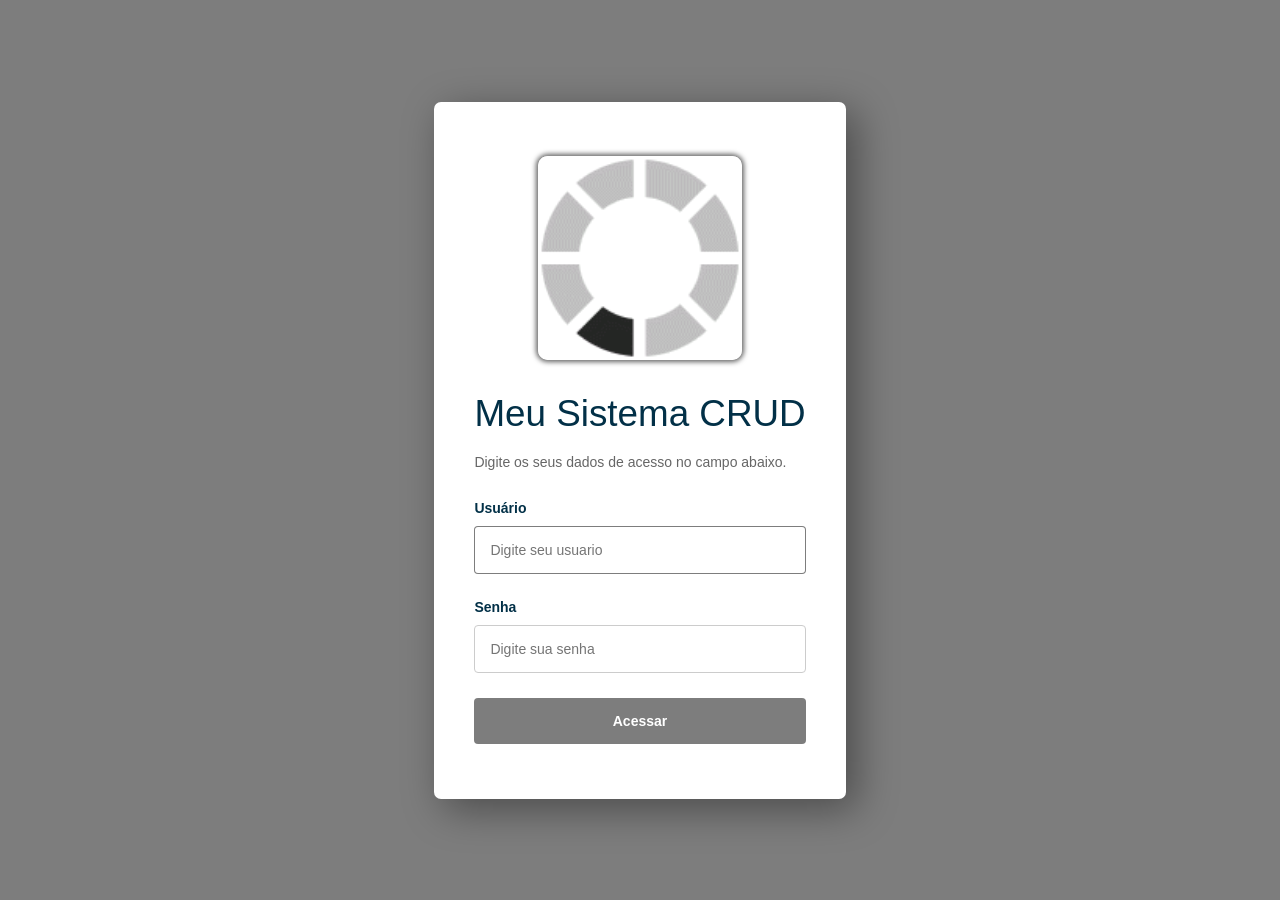
<file: index.html>
<!doctype html>
<html lang="en">
  <html lang="pt-BR">
    <head>
      <meta charset="UTF-8" />
      <meta http-equiv="X-UA-Compatible" content="IE=edge" />
      <meta name="viewport" content="width=device-width, initial-scale=1.0" />
      <link rel="shortcut icon" href="CRUD/img/favicon.ico" />
      <title>Login</title>
      <link rel="stylesheet" href="css/style.css" />
    </head>
    <body>
      <div id="modal-loading" class="modal-loader">
        <img src="CRUD/img/loader.gif" class="loader" alt="loader" />
      </div>
      <div class="page">
        <div class="formLogin">
          <p style="text-align: center">
            <img
              src="CRUD/img/loader.gif"
              style="
                height: 200px;
                width: 200px;
                border-radius: 10px;
                border: 2px solid #fff;
                box-shadow: 0 0 5px 2px;
              "
            />
          </p>
          <h1>Meu Sistema CRUD</h1>
          <p>Digite os seus dados de acesso no campo abaixo.</p>
          <label for="usuario">Usuário</label>
          <input
            type="text"
            id="usuario"
            name="usuario"
            placeholder="Digite seu usuario"
            autofocus="true"
          />
          <label for="senha">Senha</label>
          <input
            type="password"
            id="senha"
            name="senha"
            placeholder="Digite sua senha"
          />
          <input type="button" value="Acessar" class="btn" onclick="login()" />
          <p id="mensagem" style="color: #c00; margin: 10px 0 0"></p>
        </div>
      </div>
      <div id="logs" style="display: none"></div>
      <script
        type="text/javascript"
        src="https://ajax.googleapis.com/ajax/libs/jquery/3.6.4/jquery.min.js"
      ></script>
      <script type="text/javascript" src="js/script.js"></script>
    </body>
  </html>
</html>
</file>
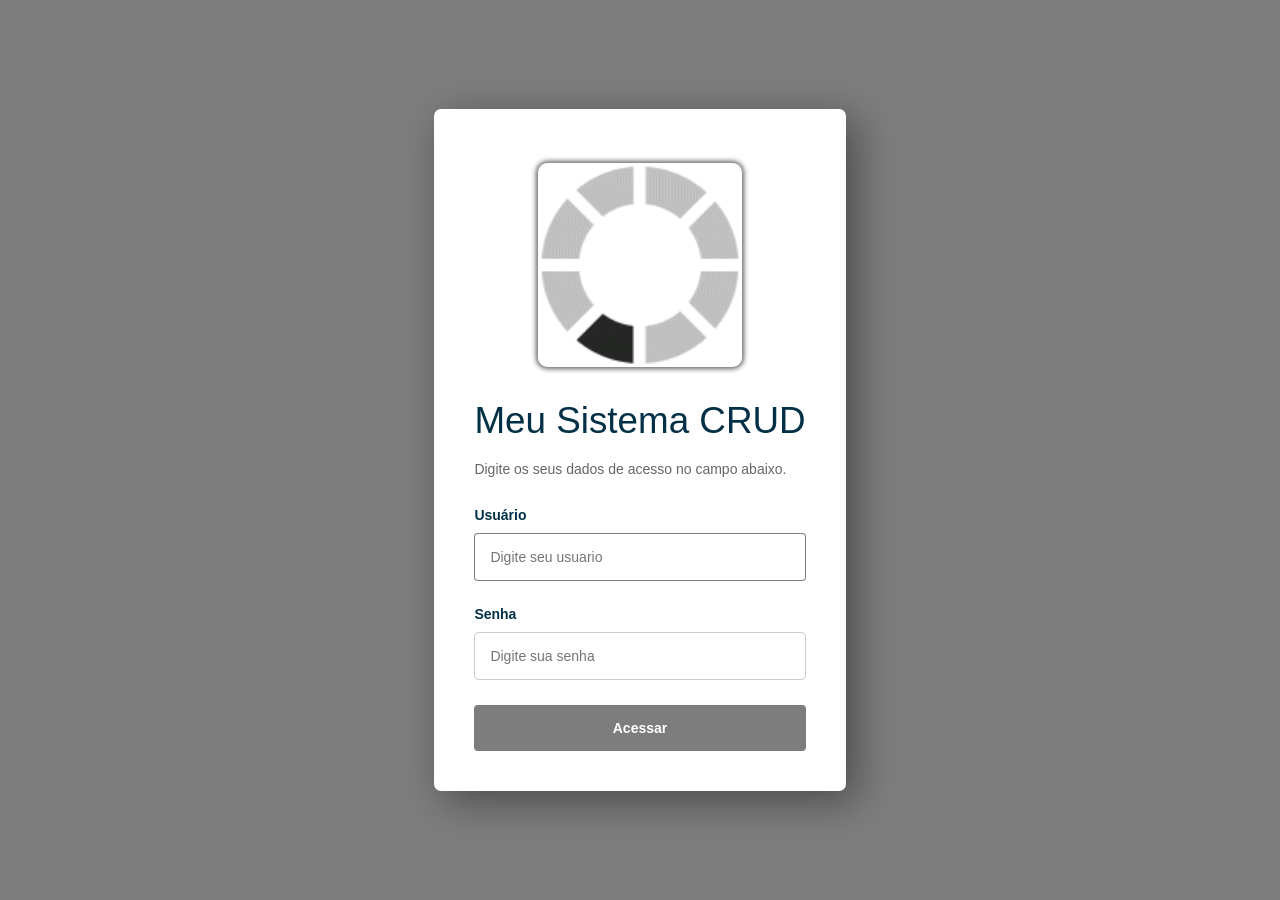
<file: CRUD/login/index.html>
<!doctype html>
<html lang="en">
  <html lang="pt-BR">
    <head>
      <meta charset="UTF-8" />
      <meta http-equiv="X-UA-Compatible" content="IE=edge" />
      <meta name="viewport" content="width=device-width, initial-scale=1.0" />
      <link rel="shortcut icon" href="../img/favicon.ico" />
      <title>Login</title>
      <link rel="stylesheet" href="css/style.css" />
    </head>
    <body>
      <div id="modal-loading" class="modal-loader">
        <img src="../img/loader.gif" class="loader" alt="loader" />
      </div>
      <div class="page">
        <div class="formLogin">
          <p style="text-align: center">
            <img
              src="../img/loader.gif"
              style="
                height: 200px;
                width: 200px;
                border-radius: 10px;
                border: 2px solid #fff;
                box-shadow: 0 0 5px 2px;
              "
            />
          </p>
          <h1>Meu Sistema CRUD</h1>
          <p>Digite os seus dados de acesso no campo abaixo.</p>
          <label for="usuario">Usuário</label>
          <input
            type="text"
            id="usuario"
            name="usuario"
            placeholder="Digite seu usuario"
            autofocus="true"
          />
          <label for="password">Senha</label>
          <input
            type="password"
            id="senha"
            name="senha"
            placeholder="Digite sua senha"
          />
          <input type="button" value="Acessar" class="btn" onclick="login()" />
        </div>
      </div>
      <div id="logs" style="display: none"></div>
      <script
        type="text/javascript"
        src="https://ajax.googleapis.com/ajax/libs/jquery/3.6.4/jquery.min.js"
      ></script>
      <script type="text/javascript" src="js/script.js"></script>
    </body>
  </html>
</html>
</file>
<file: css/style.css>
body {
    font-family: 'Inter', sans-serif;
    margin: 0;
    padding: 0;
    color: #023047
}

 

.modal-loader {
    height: 100vh;
    width: 100vw;
    position: fixed;
    top: 0;
    left: 0;
    background-color: #00000082;
    flex-direction: row;
    justify-content: center;
    align-items: center;
    display: none;
}

 

.loader {
    float: left;
    width: 50px;
    height: 50px;
}

 

.page {
    display: flex;
    flex-direction: column;
    align-items: center;
    align-content: center;
    justify-content: center;
    width: 100%;
    min-height: 100vh;
    background-color: #00000082;
}

 

.formLogin {
    display: flex;
    flex-direction: column;
    background-color: #fff;
    border-radius: 7px;
    padding: 40px;
    box-shadow: 10px 10px 40px rgba(0, 0, 0, 0.4);
    gap: 5px
}

 

.areaLogin img {
    width: 420px;
}

 

.formLogin h1 {
    padding: 0;
    margin: 0;
    font-weight: 500;
    font-size: 2.3em;
}

 

.formLogin p {
    display: inline-block;
    font-size: 14px;
    color: #666;
    margin-bottom: 25px;
}

 

.formLogin input {
    padding: 15px;
    font-size: 14px;
    border: 1px solid #ccc;
    margin-bottom: 20px;
    margin-top: 5px;
    border-radius: 4px;
    transition: all linear 160ms;
    outline: none;
}

 

 

.formLogin input:focus {
    border: 1px solid #00000082;
}

 

.formLogin label {
    font-size: 14px;
    font-weight: 600;
}

 

.formLogin a {
    display: inline-block;
    margin-bottom: 20px;
    font-size: 13px;
    color: #555;
    transition: all linear 160ms;
}

 

.formLogin a:hover {
    color: #00000082;
}

 

.btn {
    background-color: #00000082;
    color: #fff;
    font-size: 14px;
    font-weight: 600;
    border: none !important;
    transition: all linear 160ms;
    cursor: pointer;
    margin: 0 !important;

 

}

.btn:hover {
    transform: scale(1.05);
    background-color: #00000082;

 

}
</file>
<file: CRUD/login/css/style.css>
body {
    font-family: 'Inter', sans-serif;
    margin: 0;
    padding: 0;
    color: #023047
}

 

.modal-loader {
    height: 100vh;
    width: 100vw;
    position: fixed;
    top: 0;
    left: 0;
    background-color: #00000082;
    flex-direction: row;
    justify-content: center;
    align-items: center;
    display: none;
}

 

.loader {
    float: left;
    width: 50px;
    height: 50px;
}

 

.page {
    display: flex;
    flex-direction: column;
    align-items: center;
    align-content: center;
    justify-content: center;
    width: 100%;
    min-height: 100vh;
    background-color: #00000082;
}

 

.formLogin {
    display: flex;
    flex-direction: column;
    background-color: #fff;
    border-radius: 7px;
    padding: 40px;
    box-shadow: 10px 10px 40px rgba(0, 0, 0, 0.4);
    gap: 5px
}

 

.areaLogin img {
    width: 420px;
}

 

.formLogin h1 {
    padding: 0;
    margin: 0;
    font-weight: 500;
    font-size: 2.3em;
}

 

.formLogin p {
    display: inline-block;
    font-size: 14px;
    color: #666;
    margin-bottom: 25px;
}

 

.formLogin input {
    padding: 15px;
    font-size: 14px;
    border: 1px solid #ccc;
    margin-bottom: 20px;
    margin-top: 5px;
    border-radius: 4px;
    transition: all linear 160ms;
    outline: none;
}

 

 

.formLogin input:focus {
    border: 1px solid #00000082;
}

 

.formLogin label {
    font-size: 14px;
    font-weight: 600;
}

 

.formLogin a {
    display: inline-block;
    margin-bottom: 20px;
    font-size: 13px;
    color: #555;
    transition: all linear 160ms;
}

 

.formLogin a:hover {
    color: #00000082;
}

 

.btn {
    background-color: #00000082;
    color: #fff;
    font-size: 14px;
    font-weight: 600;
    border: none !important;
    transition: all linear 160ms;
    cursor: pointer;
    margin: 0 !important;

 

}

.btn:hover {
    transform: scale(1.05);
    background-color: #00000082;

 

}
</file>
